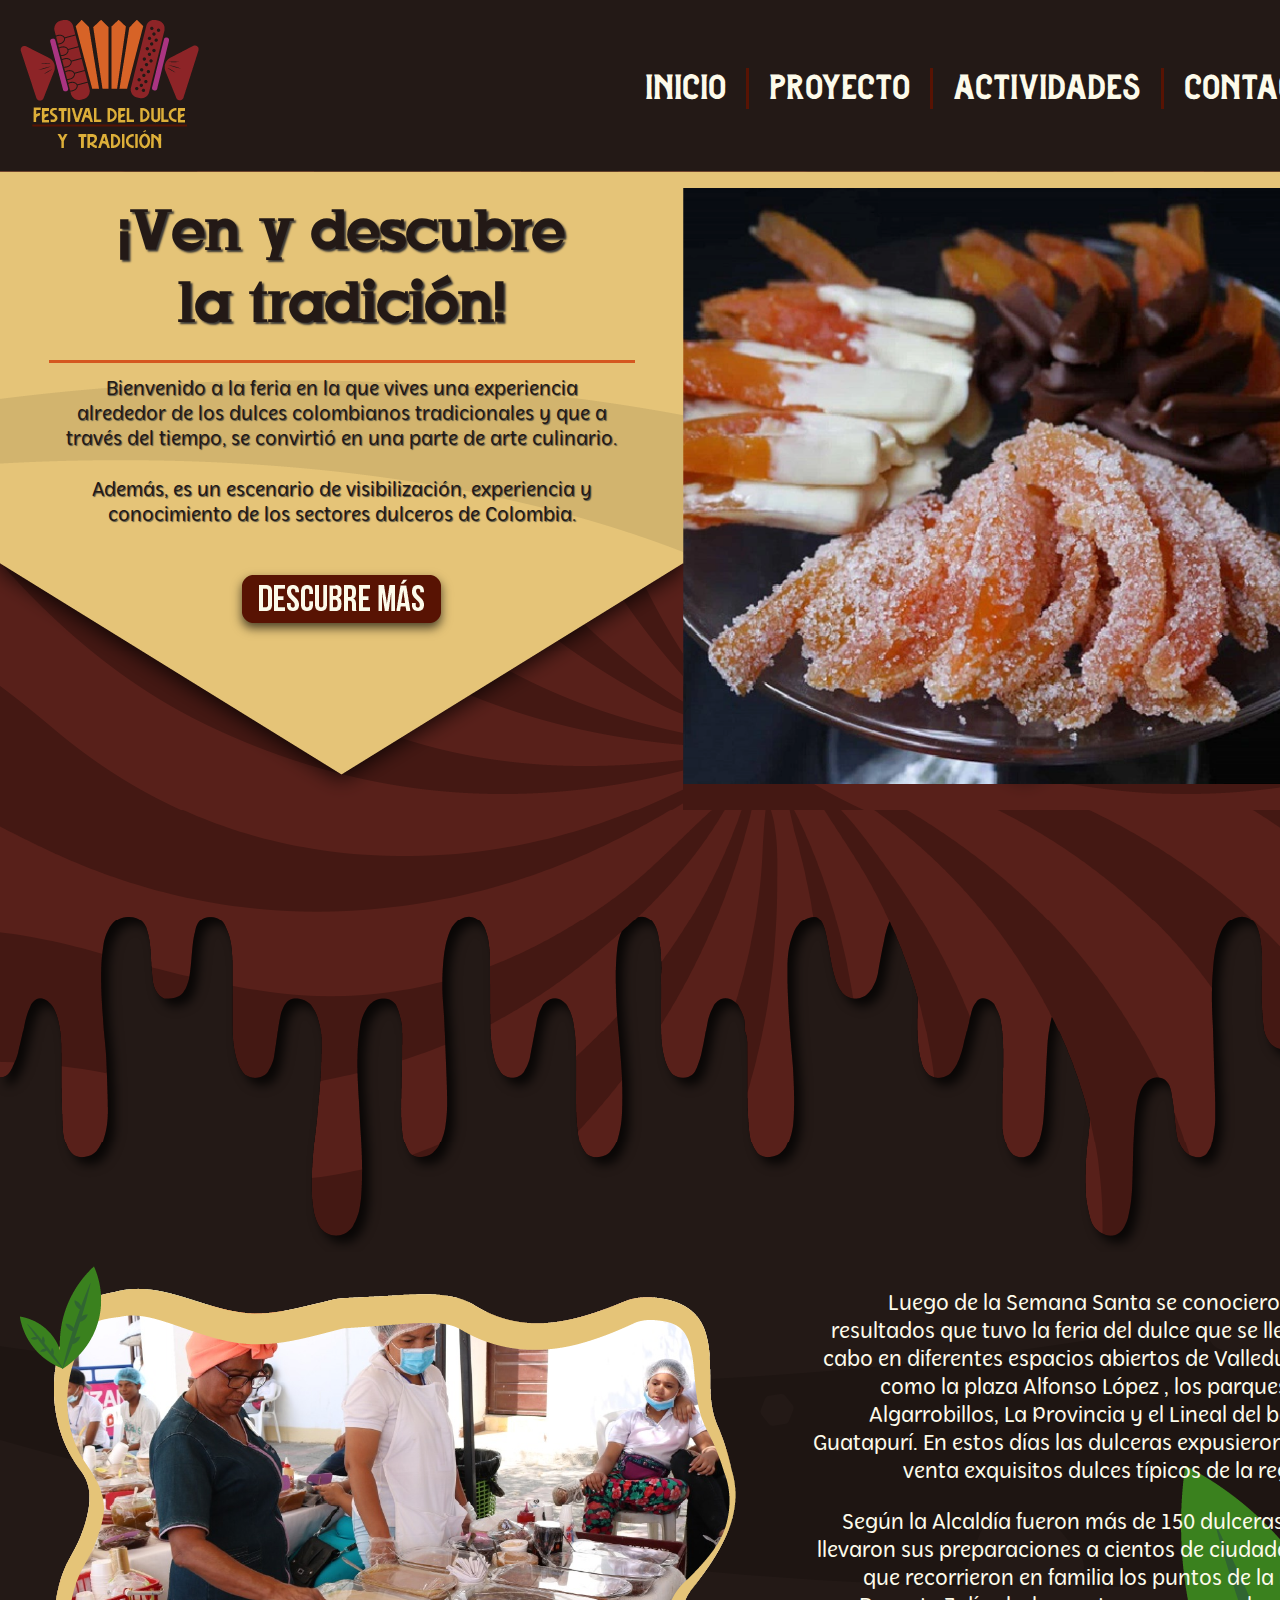
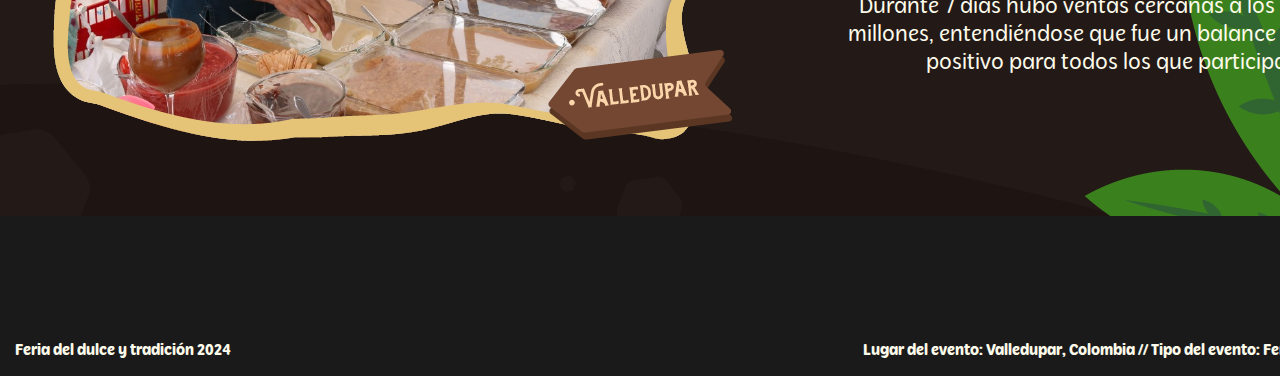
<file: index.html>
<!DOCTYPE html>
<html lang="en">
<head>
    <meta charset="UTF-8">
    <meta name="viewport" content="width=, initial-scale=1.0">
    <title>Feria del Dulce y Tradición</title>
    <link rel="stylesheet" href="CSS/estilos.css">
</head>






<body>
    <div class="efe">
        <header>
            <img src="Imagenes/logo.png" alt="">
            <nav>
                <ul>
                    <li>
                        <a href="index.html">inicio</a>
                    </li>
                    <li>
                        <a class="proyecto" href="FeriaProyecto.html">proyecto</a>
                    </li>
                    <li>
                        <a class="actividades" href="FeriaActividades.html">actividades</a>
                    </li>
                    <li>
                        <a class="contacto" href="FeriaContacto.html">contacto</a>
                    </li>
                </ul>
            </nav>

        </header>








        <main>
            <div>
                <h1 class="titdnh">¡Ven y descubre</h1>
                <h2 class="titdnh">la tradición!</h2>
                <p>
                    Bienvenido a la feria en la que vives una experiencia alrededor de los dulces colombianos tradicionales y que a través del tiempo, se convirtió en una parte de arte culinario.
                </p>
                <p class="texto2">
                    Además, es un escenario de visibilización, experiencia y conocimiento de los sectores dulceros de Colombia.
                </p>
                <a class="botondm" href="https://www.valledupar-cesar.gov.co/NuestraAlcaldia/SaladePrensa/Paginas/Feria-Dulce-y-Tradici%C3%B3n,-una-apuesta-del-gobierno-municipal-en-la-celebraci%C3%B3n-de-Semana-Santa.aspx"><img src="Imagenes/botondm.png" alt=""></a>
            </div>
            <div class="slider-frame">
                <ul>
                    <li><img src="Imagenes/carru1.png" alt=""></li>
                    <li><img src="Imagenes/carru2.png" alt=""></li>
                    <li><img src="Imagenes/carru3.png" alt=""></li>
                    <li><img src="Imagenes/carru4.png" alt=""></li>
                </ul>
            </div>

        </main>






        <section class="sect1">
            <img class="escu" src="Imagenes/escu.png" alt="">
        </section>   

        <section class="sect2"> 
            <div>
                <img src="Imagenes/principal2.png" alt="">
            </div>

            <div>
                <p>Luego de la Semana Santa se conocieron los resultados que tuvo la feria del dulce que se llevó a cabo en diferentes espacios abiertos de Valledupar, como la plaza Alfonso López ,  los parques Los Algarrobillos, La Provincia y el Lineal del barrio Guatapurí.  En estos días las dulceras expusieron a la venta exquisitos dulces típicos de la región. </p>
                <p>
                Según la Alcaldía fueron más de 150 dulceras que llevaron sus preparaciones a cientos de ciudadanos que recorrieron en familia los puntos de la ruta.
                Durante 7 días hubo ventas cercanas a los $276 millones, entendiéndose que fue un balance muy positivo para todos los que participaron. </p>

            </div>
        </section>








        <footer>
            <div>
                <p>Feria del dulce y tradición 2024</p>
            </div>
            <div>
                <p>Lugar del evento: Valledupar, Colombia //  Tipo del evento: Feria masiva</p>
            </div>

        </footer>
    </div>
</body>
</html>
</file>
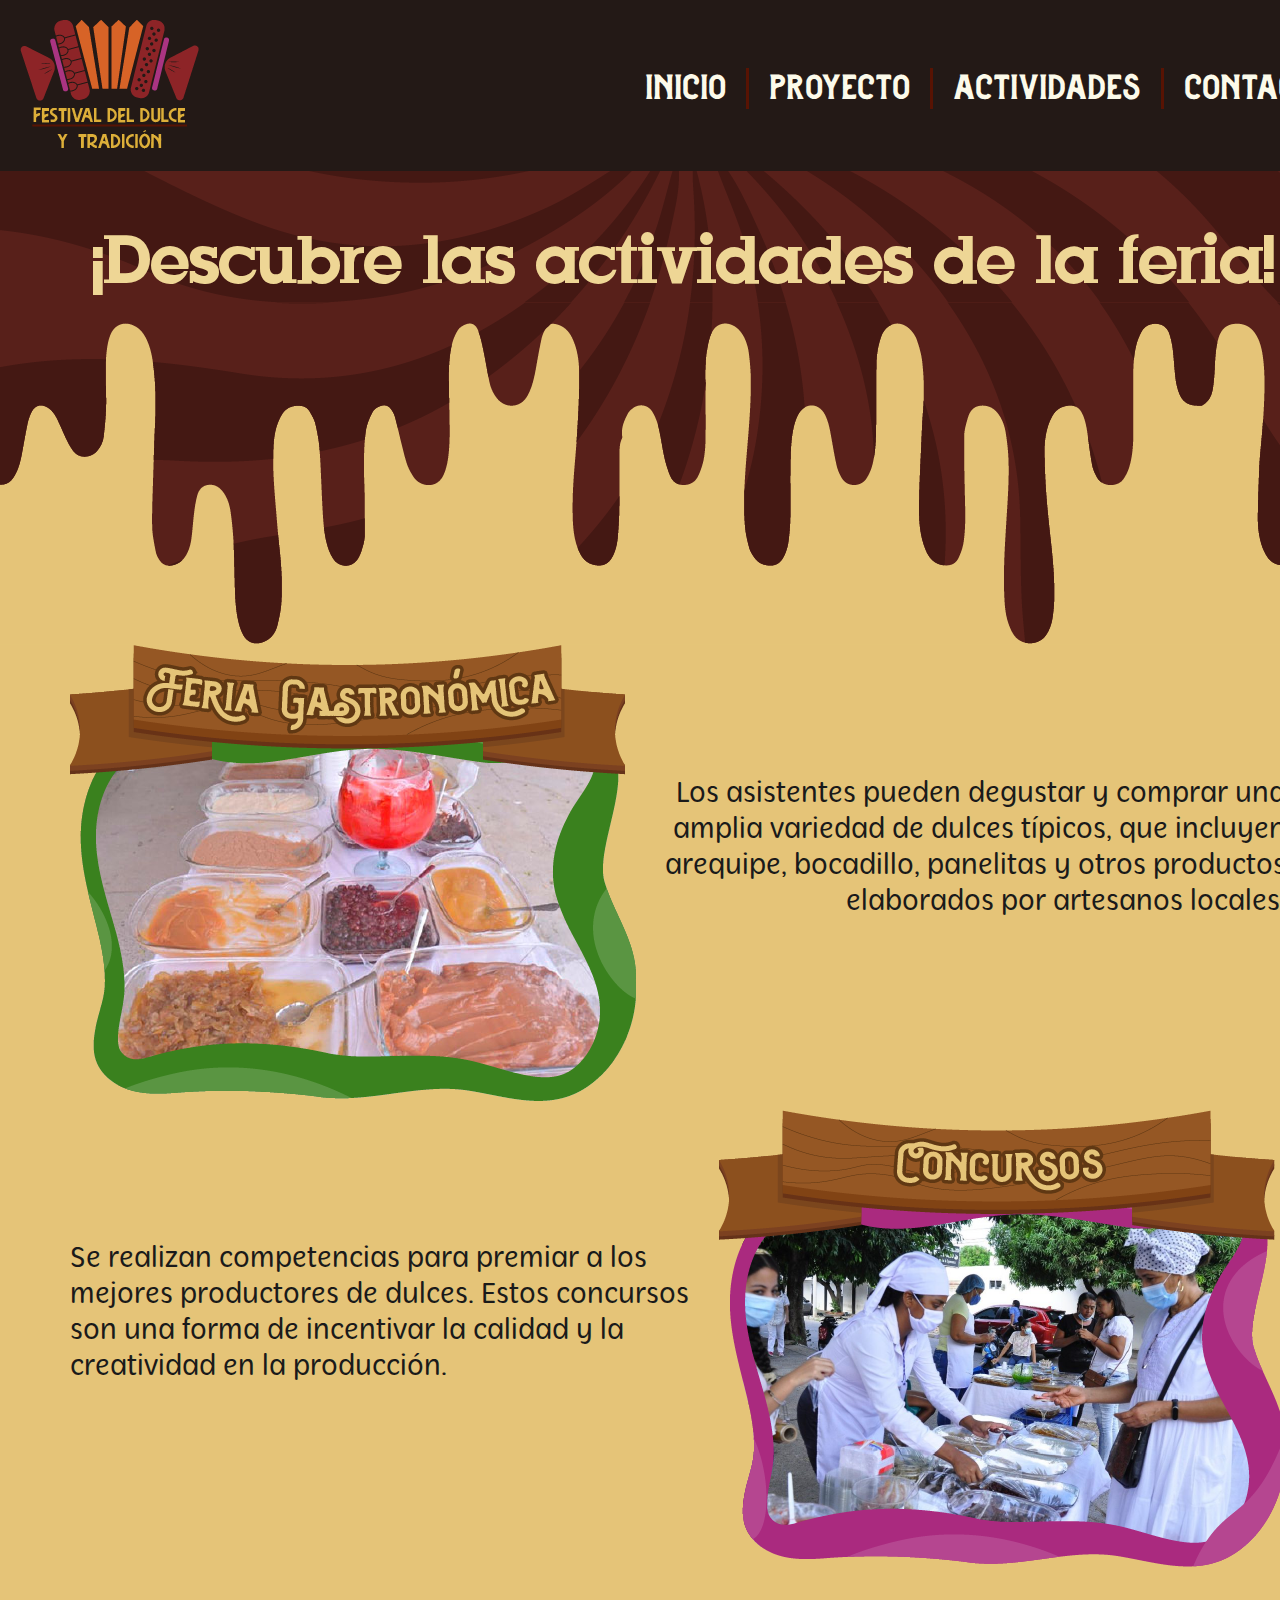
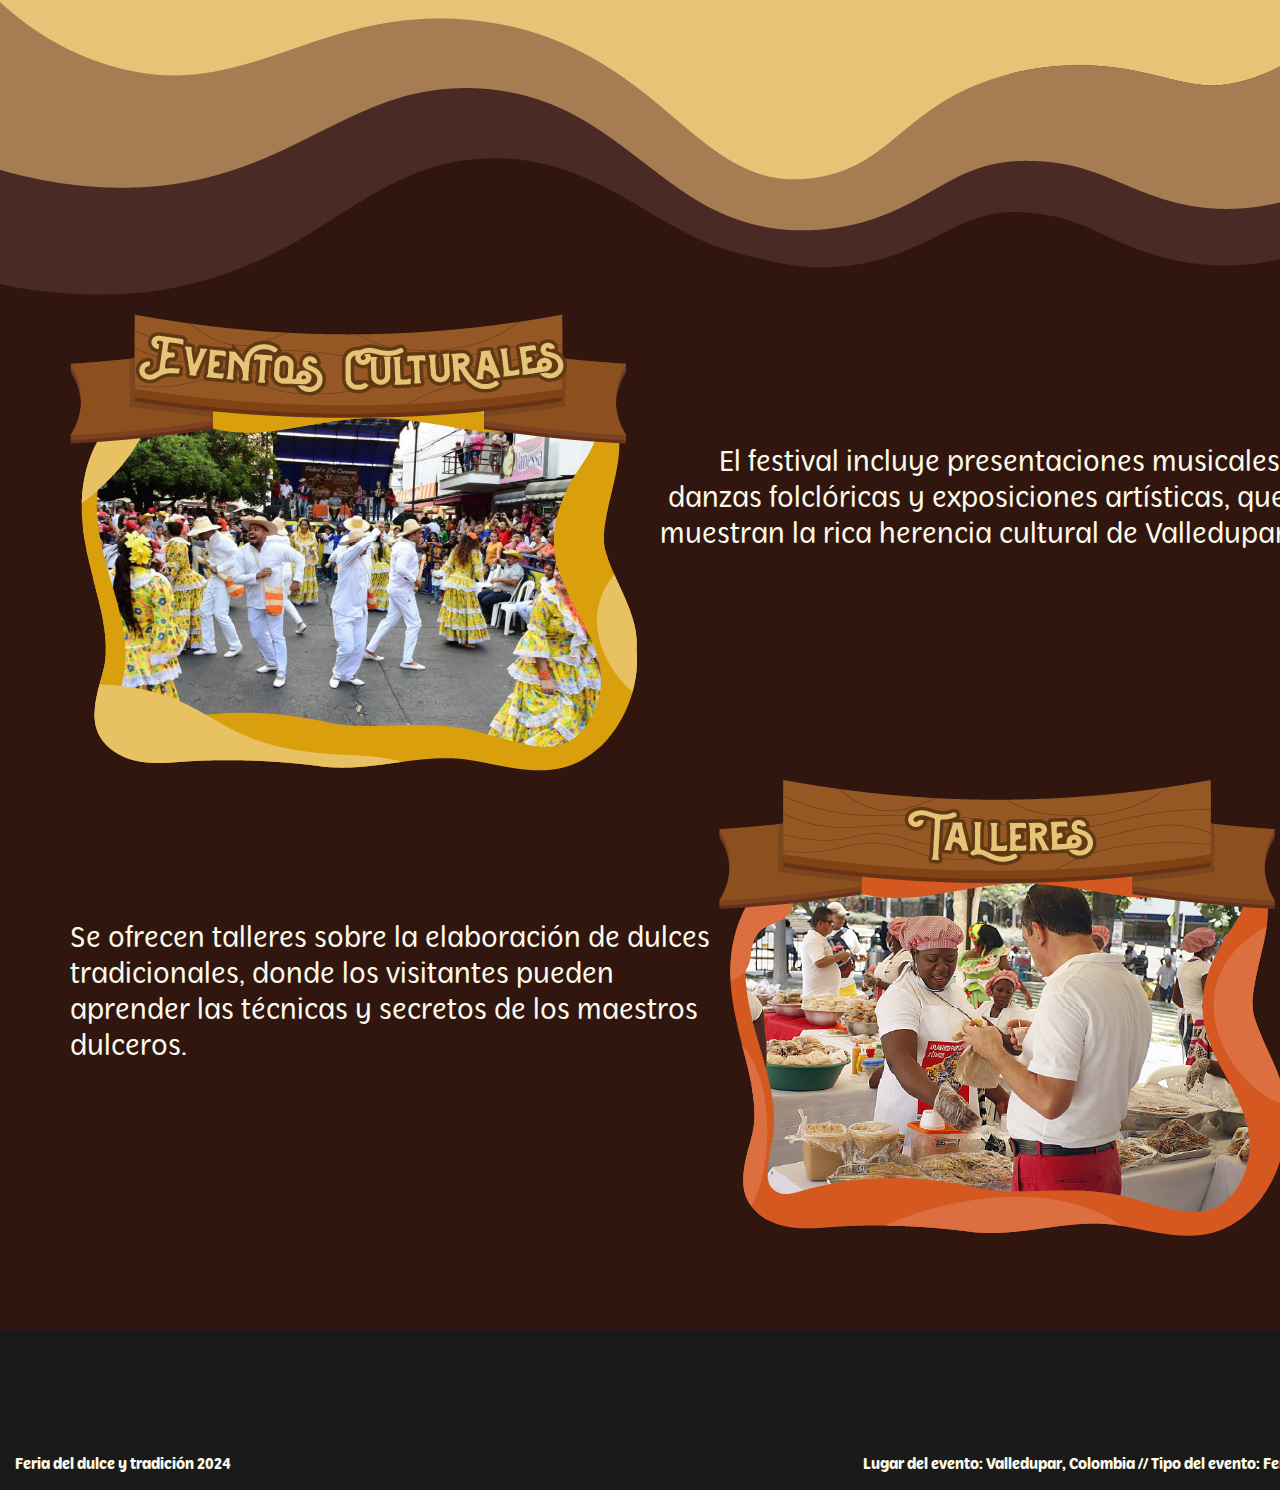
<file: FeriaActividades.html>
<!DOCTYPE html>
<html lang="en">
<head>
    <meta charset="UTF-8">
    <meta name="viewport" content="width=, initial-scale=1.0">
    <title>Feria Dulce y Tradición</title>
    <link rel="stylesheet" href="CSS/estilos3.css">
</head>






<body>
    <div class="efe">
        <header>
            <img src="Imagenes/logo.png" alt="">
            <nav>
                <ul>
                    <li>
                        <a href="index.html">inicio</a>
                    </li>
                    <li>
                        <a class="proyecto" href="FeriaProyecto.html">proyecto</a>
                    </li>
                    <li>
                        <a class="actividades" href="FeriaActividades.html">actividades</a>
                    </li>
                    <li>
                        <a class="contacto" href="FeriaContacto.html">contacto</a>
                    </li>
                </ul>
            </nav>

        </header>





        <section class="titulo">
            <h1>
                ¡Descubre las actividades de la feria!
            </h1>
        </section>

        <section class="fonvacio">
            <img src="Imagenes/fondoact2.png" alt="">

        </section>






        <section class="fega">
                    <div>
                        <img src="Imagenes/fega.png" alt="">
                    </div>
                    <div>
                        <p>
                            Los asistentes pueden degustar y comprar una amplia variedad 
                            de dulces típicos, que incluyen arequipe, bocadillo, panelitas y otros productos 
                            elaborados por artesanos locales.
                        </p>
                    </div>
        </section>


        <section class="conc">
            <div>
                <p>
                    Se realizan competencias para premiar a los mejores productores de 
                    dulces. Estos concursos son una forma de incentivar la calidad y la creatividad en la 
                    producción.
                </p>
            </div>
            <div>
                <img src="Imagenes/conc.png" alt="">
            </div>
        </section>


        <section>
            <img src="Imagenes/fondoact3.png" alt="">
        </section>


        <section class="evcu">
            <div>
                <img src="Imagenes/evcu.png" alt="">
            </div>
            <div>
                <p>
                    El festival incluye presentaciones musicales, danzas folclóricas y 
                    exposiciones artísticas, que muestran la rica herencia cultural de Valledupar
                </p>
            </div>
</section>


<section class="tall">
    <div>
        <p>
            Se ofrecen talleres sobre la elaboración de dulces tradicionales, donde los 
            visitantes pueden aprender las técnicas y secretos de los maestros dulceros.
        </p>
    </div>
    <div>
        <img src="Imagenes/tall.png" alt="">
    </div>
</section>


        </main>





    


        <footer>
            <div>
                <p>Feria del dulce y tradición 2024</p>
            </div>
            <div>
                <p>Lugar del evento: Valledupar, Colombia //  Tipo del evento: Feria masiva</p>
            </div>

        </footer>
    </div>
</body>
</html>
</file>
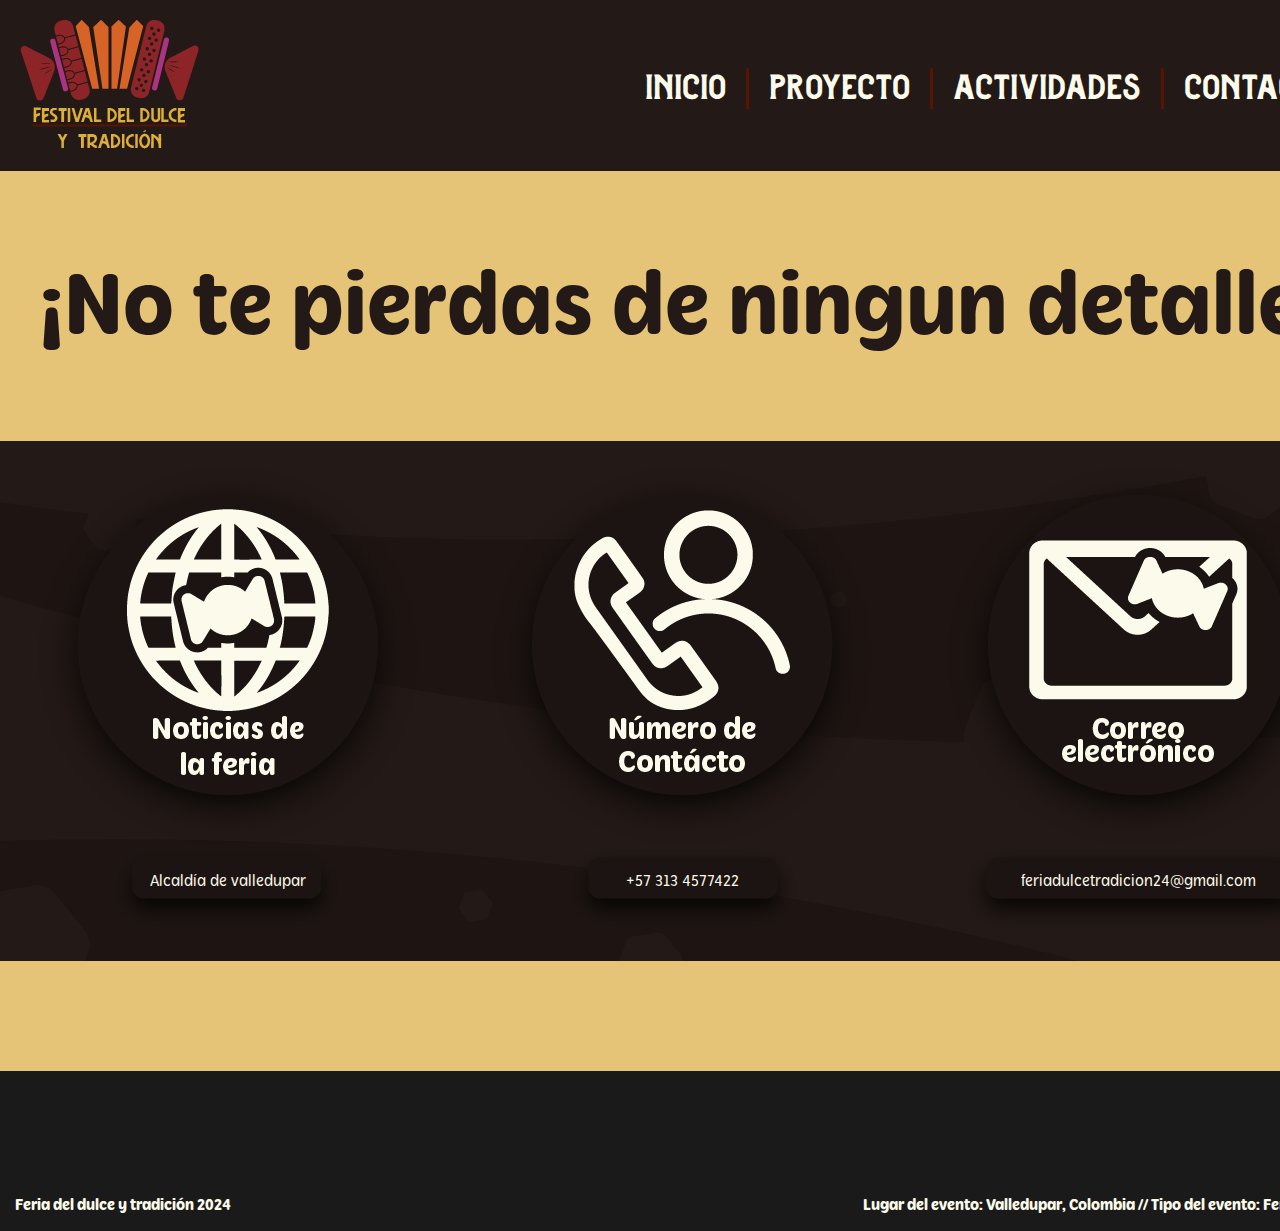
<file: FeriaContacto.html>
<!DOCTYPE html>
<html lang="en">
<head>
    <meta charset="UTF-8">
    <meta name="viewport" content="width=, initial-scale=1.0">
    <title>Feria Dulce y Tradición</title>
    <link rel="stylesheet" href="CSS/estilos4.css">
</head>






<body>
    <div class="efe">
        <header>
            <img src="Imagenes/logo.png" alt="">
            <nav>
                <ul>
                    <li>
                        <a href="index.html">inicio</a>
                    </li>
                    <li>
                        <a class="proyecto" href="FeriaProyecto.html">proyecto</a>
                    </li>
                    <li>
                        <a class="actividades" href="FeriaActividades.html">actividades</a>
                    </li>
                    <li>
                        <a class="contacto" href="FeriaContacto.html">contacto</a>
                    </li>
                </ul>
            </nav>

        </header>

        <section>
            <h1>¡No te pierdas de ningun detalle!</h1>
        </section>

        <main>
            <div>
                <a href="https://valledupar-cesar.gov.co/NuestraAlcaldia/SaladePrensa/Paginas/Feria-Dulce-y-Tradici%C3%B3n-dej%C3%B3-m%C3%A1s-de-$180-millones-en-ventas-.aspx"><img src="Imagenes/noti.png" alt=""></a>
                <p>Alcaldía de valledupar</p>
            </div>
            <div>
                <img src="Imagenes/num.png" alt="">
                <p>+57 313 4577422</p>
            </div>
            <div class="corr">
                <img src="Imagenes/corr.png" alt="">
                <p>feriadulcetradicion24@gmail.com</p>
            </div>
        </main>

        <section class="vacio">

        </section>








        <footer>
            <div>
                <p>Feria del dulce y tradición 2024</p>
            </div>
            <div>
                <p>Lugar del evento: Valledupar, Colombia //  Tipo del evento: Feria masiva</p>
            </div>

        </footer>
    </div>
</body>
</html>
</file>
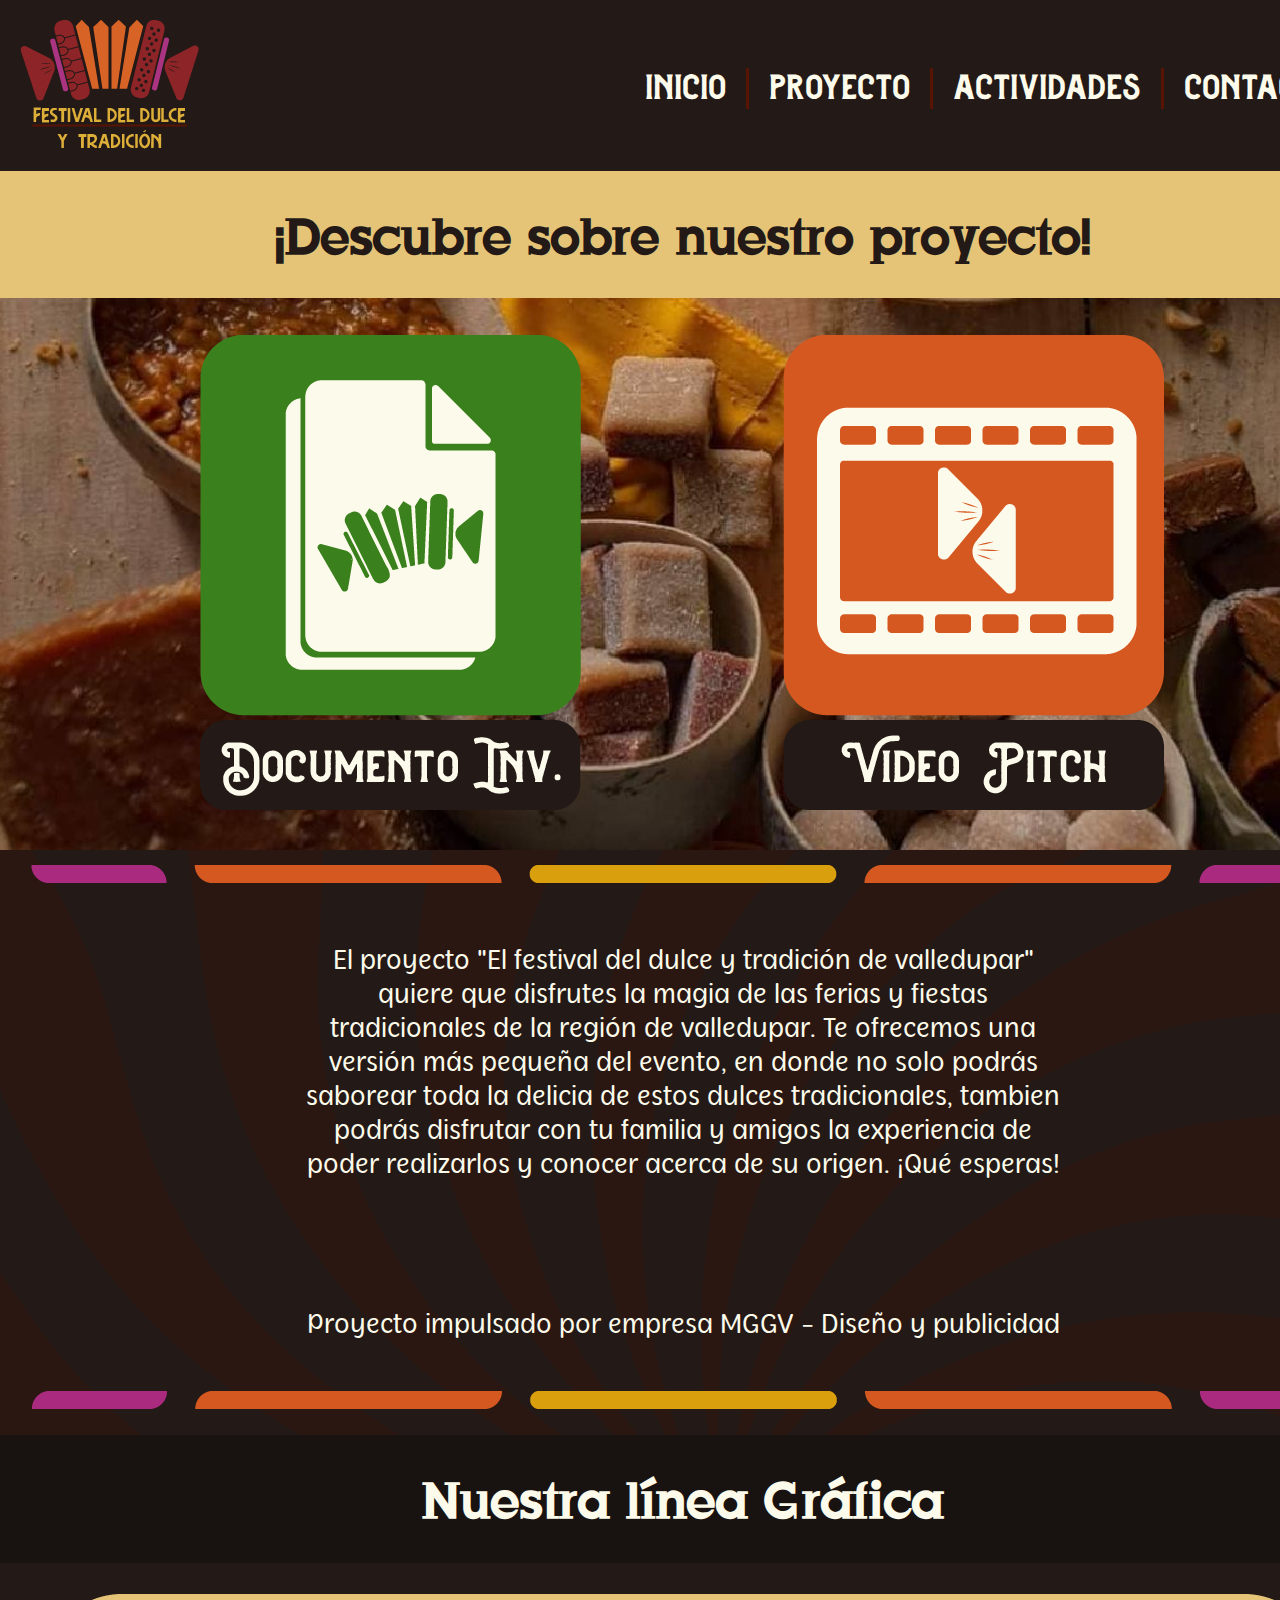
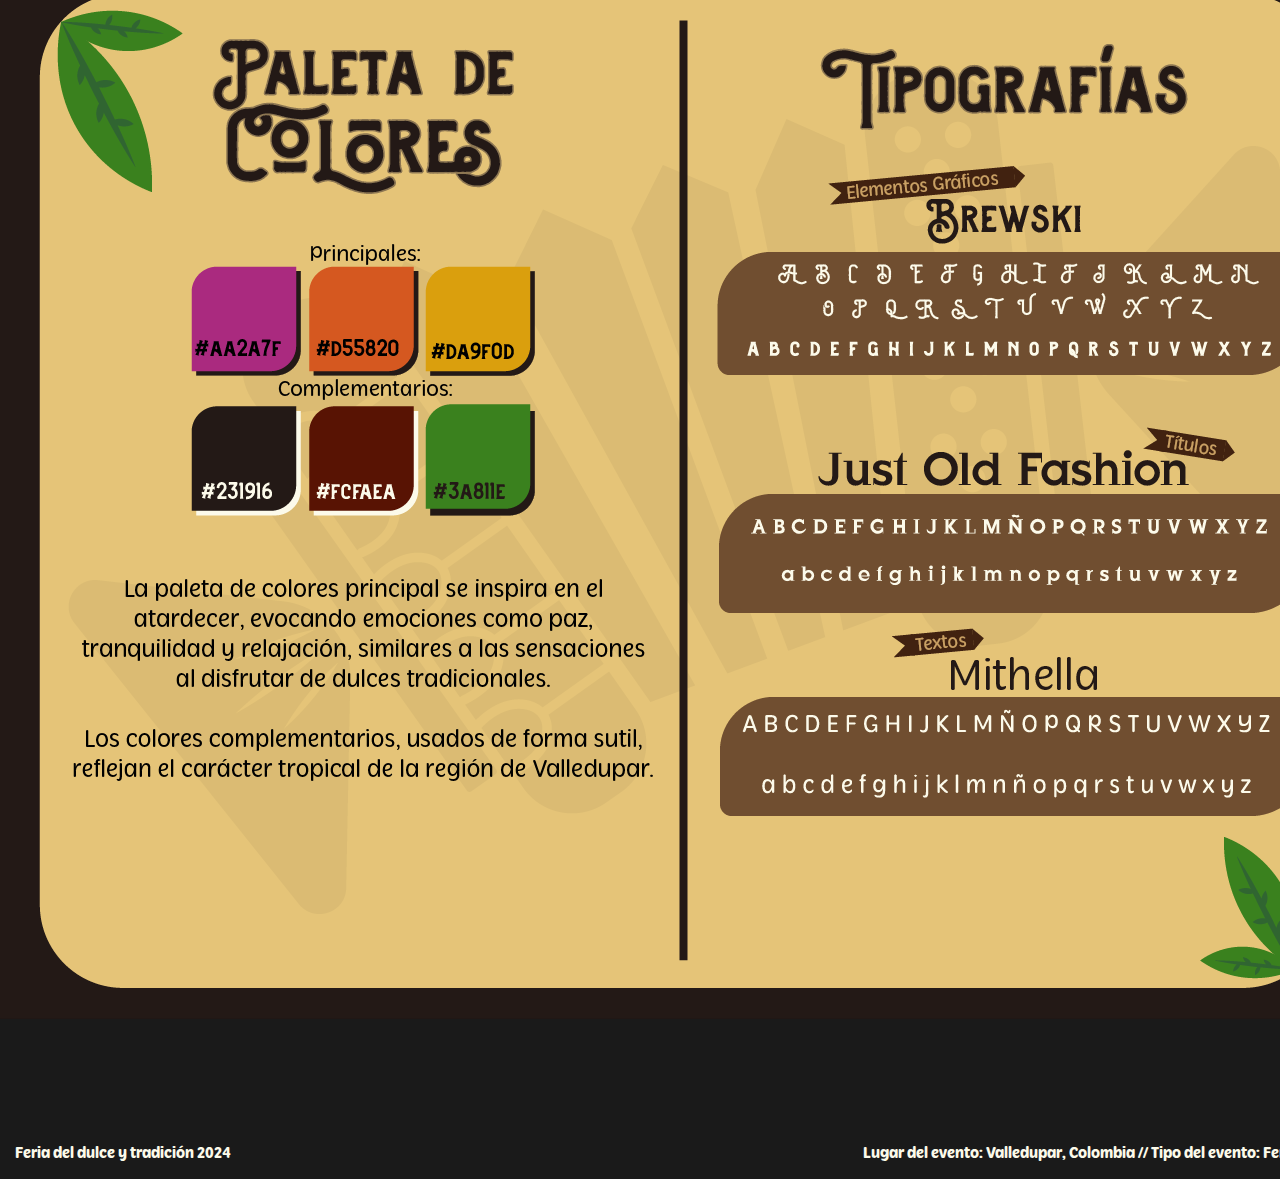
<file: FeriaProyecto.html>
<!DOCTYPE html>
<html lang="en">
<head>
    <meta charset="UTF-8">
    <meta name="viewport" content="width=, initial-scale=1.0">
    <title>Feria Dulce y Tradición</title>
    <link rel="stylesheet" href="CSS/estilos2.css">
</head>






<body>
    <div class="efe">
        <header>
            <img src="Imagenes/logo.png" alt="">
            <nav>
                <ul>
                    <li>
                        <a href="index.html">inicio</a>
                    </li>
                    <li>
                        <a class="proyecto" href="FeriaProyecto.html">proyecto</a>
                    </li>
                    <li>
                        <a class="actividades" href="FeriaActividades.html">actividades</a>
                    </li>
                    <li>
                        <a class="contacto" href="FeriaContacto.html">contacto</a>
                    </li>
                </ul>
            </nav>






        </header>

        <section>
                <h1>¡Descubre sobre nuestro proyecto!</h1>
        </section>

        <section class="sect1">
            <div>
                <a class="botondm" href="https://drive.google.com/file/d/180hgvEtvkla8HbT-ulQ73cW2UBduKIvC/view?usp=drive_link"><img src="Imagenes/doc.png" alt=""></a>
                <a class="botondm" href="https://drive.google.com/file/d/180hgvEtvkla8HbT-ulQ73cW2UBduKIvC/view?usp=drive_link"><img src="Imagenes/doc1.png" alt=""></a>
            </div>

            <div>
                <a class="botondm" href="https://youtu.be/8gFp5uTSkWE"><img src="Imagenes/vid.png" alt=""></a>
                <a class="botondm" href="https://youtu.be/8gFp5uTSkWE"><img src="Imagenes/vid1.png" alt=""></a>
            </div>
        </section>
        <section class="sect3">
            <p>
                El proyecto "El festival del dulce y tradición de valledupar" quiere que disfrutes la magia de las ferias y fiestas tradicionales de la región de valledupar. Te ofrecemos una versión más pequeña del evento, en donde no solo podrás saborear toda la delicia de estos dulces tradicionales, tambien podrás disfrutar con tu familia y amigos la experiencia de poder realizarlos y conocer acerca de su origen. ¡Qué esperas!
            </p>

            <p>
                Proyecto impulsado por empresa MGGV - Diseño y publicidad
            </p>
        </section>

        <section class="sect2">
            <h1>Nuestra línea Gráfica</h1>
            <img src="Imagenes/lineagrafica.png" alt="">
    </section>









        <main>
            <div>

            </div>
            <div>

            </div>
        </main>

        <footer>
            <div>
                <p>Feria del dulce y tradición 2024</p>
            </div>
            <div>
                <p>Lugar del evento: Valledupar, Colombia //  Tipo del evento: Feria masiva</p>
            </div>

        </footer>
    </div>
</body>
</html>
</file>
<file: CSS/estilos.css>
@font-face {
    font-family: 'brewski'; src: url('../fuentes/Brewski-Original.otf');
    font-weight: normal;
    font-style: normal;
}

@font-face {
    font-family: 'jol'; src: url('../fuentes/JustOldFashion.ttf');
    font-weight: normal;
    font-style: normal;
}

@font-face {
    font-family: 'mith1'; src: url('../fuentes/Mithella-Regular.otf');
    font-weight: normal;
    font-style: normal;
}

@font-face {
    font-family: 'mith2'; src: url('../fuentes/Mithella-Bold.otf');
    font-weight: bold;
    font-style: bold;
}









body{
    background-color: #180B08;
    margin: 0;
}
.efe{
    width: 1366px;
    margin: 0 auto;
}






header{
    padding: 20px 15px 15px 20px;
    background-color: #231916;
    display: flex;
    justify-content: space-between;
    align-items: center;
}
nav ul{
    list-style: none;
    display: flex;
    padding: 0;
}
nav a{
    padding: 2px 20px;
    border-right: 3px #581303 solid;
    display: block;
    color: #FCFAEA;
    font-size: 42px;
    font-family: "brewski", sans-serif;
    text-decoration: none;
    transition: all 0.3s;
}
nav a:hover{
    color: #DA9F0D;
    font-weight: bold;
}
nav .contacto{
    border-right: 0px;
}
nav .contacto:hover{
    color: #3A811E;
    font-weight: bold;
}
nav .proyecto:hover{
    color: #D55820;
    font-weight: bold;
}
nav .actividades:hover{
    color: #AA2A7F;
    font-weight: bold;
}








.titdnh{
    font-family: 'jol', sans-serif;
    color: #231916;
    font-size: 55px;
    text-shadow: 2px 2px 2px #353434;
    text-align: center;
    margin: 0;
}
div h1{
    padding-top: 20px;
}
div h2{
    padding-bottom: 25px;
}
main{
    display: grid;
    grid-template-columns: 1fr 1fr;
    height: 639.3px;
}
main p{
    color: #231916;
    font-family: "mith1", sans-serif;
    font-size: 21px;
    font-weight: 550;
    text-shadow: 1px 1px 1px #525243 ;
    width: 560px;
    margin: 0 auto;
    text-align:center;
    padding: 13px;
    border-top: 3px #D55820 solid;
}
.texto2{
    border-top: 0px;
}
main div{
    background-image: url(../Imagenes/fondoder1.png);
}
main a{
    display: flex;
    justify-content: center;
    padding-top: 25px;
    width: 229px;
    margin: auto;
}
.slider-frame{
    width: 710;
    height: auto;
    overflow: hidden;
}

.slider-frame ul{
    display: flex;
    padding: 0;
    width: 400%;
    animation: slide 16s infinite ease-in-out;
}

@keyframes slide{
    0%{margin-left: 0%;}
    20%{margin-left: 0%;}

    25%{margin-left: -100%;}
    45%{margin-left: -100%;}

    50%{margin-left: -200%;}
    70%{margin-left: -200%;}

    75%{margin-left: -300%;}
    95%{margin-left: -300%;}
}

.slider-frame li{
    list-style: none;
    width: 100%;
}

.slider-frame img{
    width: 100%;
}











.sect1{
    background-color: #231916;
}
.escu{
    justify-self: center;
}




.sect2{
    height: 560px;
    background-color: #231916;
    background-image: url(../Imagenes/fondomain1.png);
    display: grid;
    grid-template-columns: 1fr 1fr;
}
.sect2 div{
    text-align: right;
    padding: 10px 40px 10px 20px;
    font-family: "mith1", sans-serif;
    font-size: 23px;
    color: #FCFAEA;

}









footer{
    background-color: #1A1A1A;
    height: 150px;
    display: flex;
    justify-content: space-between;
    align-items: flex-end;
    font-family: "mith2", sans-serif;
    color: #FCFAEA;
    padding: 10px 15px 0 15px;
}
</file>
<file: CSS/estilos3.css>
@font-face {
    font-family: 'brewski'; src: url('../fuentes/Brewski-Original.otf');
    font-weight: normal;
    font-style: normal;
}

@font-face {
    font-family: 'jol'; src: url('../fuentes/JustOldFashion.ttf');
    font-weight: normal;
    font-style: normal;
}

@font-face {
    font-family: 'mith1'; src: url('../fuentes/Mithella-Regular.otf');
    font-weight: normal;
    font-style: normal;
}

@font-face {
    font-family: 'mith2'; src: url('../fuentes/Mithella-Bold.otf');
    font-weight: bold;
    font-style: bold;
}










body{
    background-color: #180B08;
    margin: 0;
}
.efe{
    width: 1366px;
    margin: 0 auto;
}






header{
    padding: 20px 15px 15px 20px;
    background-color: #231916;
    display: flex;
    justify-content: space-between;
    align-items: center;
}
nav ul{
    list-style: none;
    display: flex;
    padding: 0;
}
nav a{
    padding: 2px 20px;
    border-right: 3px #581303 solid;
    display: block;
    color: #FCFAEA;
    font-size: 42px;
    font-family: "brewski", sans-serif;
    text-decoration: none;
    transition: all 0.3s;
}
nav a:hover{
    color: #DA9F0D;
    font-weight: bold;
}
nav .contacto{
    border-right: 0px;
}
nav .contacto:hover{
    color: #3A811E;
    font-weight: bold;
}
nav .proyecto:hover{
    color: #D55820;
    font-weight: bold;
}
nav .actividades:hover{
    color: #AA2A7F;
    font-weight: bold;
}






.titulo{
    display: flex;
    justify-content: center;
    text-align: center;
    font-size: 32px;
    font-family: "jol", sans-serif;
    background-image: url(../Imagenes/fondoact1.png);
    color: #EED695;
    height: 131px;
}






section{
    display: flex;
    color: #1A1A1A;
    font-family: "brewski", sans-serif;
    background-color: #E5C478;
}

.fega{
    padding-left: 70px;
    padding-right: 80px;
    font-family: "mith1", sans-serif;
    text-align: right;
    font-size: 30px;

}
.fega p{
    padding-top: 100px;
}




.conc{
    padding-left: 70px;
    padding-right: 80px;
    font-family: "mith1", sans-serif;
    text-align: left;
    font-size: 30px;

}
.conc p{
    padding-top: 100px;
}





.evcu{
    background-color: #311610;
    color: #FCFAEA;
    padding-left: 70px;
    padding-right: 80px;
    font-family: "mith1", sans-serif;
    text-align: right;
    font-size: 30px;

}
.evcu p{
    padding-top: 100px;
}




.tall{
    height: 550px;
    color: #FCFAEA;
    background-color: #311610;
    padding-left: 70px;
    padding-right: 80px;
    font-family: "mith1", sans-serif;
    text-align: left;
    font-size: 30px;

}
.tall p{
    padding-top: 110px;
}









footer{
    background-color: #1A1A1A;
    height: 150px;
    display: flex;
    justify-content: space-between;
    align-items: flex-end;
    font-family: "mith2", sans-serif;
    color: #FCFAEA;
    padding: 10px 15px 0 15px;
}
</file>
<file: CSS/estilos4.css>
@font-face {
    font-family: 'brewski'; src: url('../fuentes/Brewski-Original.otf');
    font-weight: normal;
    font-style: normal;
}

@font-face {
    font-family: 'jol'; src: url('../fuentes/JustOldFashion.ttf');
    font-weight: normal;
    font-style: normal;
}

@font-face {
    font-family: 'mith1'; src: url('../fuentes/Mithella-Regular.otf');
    font-weight: normal;
    font-style: normal;
}

@font-face {
    font-family: 'mith2'; src: url('../fuentes/Mithella-Bold.otf');
    font-weight: bold;
    font-style: bold;
}










body{
    background-color: #180B08;
    margin: 0;
}
.efe{
    width: 1366px;
    margin: 0 auto;
}








header{
    padding: 20px 15px 15px 20px;
    background-color: #231916;
    display: flex;
    justify-content: space-between;
    align-items: center;
}
nav ul{
    list-style: none;
    display: flex;
    padding: 0;
}
nav a{
    padding: 2px 20px;
    border-right: 3px #581303 solid;
    display: block;
    color: #FCFAEA;
    font-size: 42px;
    font-family: "brewski", sans-serif;
    text-decoration: none;
    transition: all 0.3s;
}
nav a:hover{
    color: #DA9F0D;
    font-weight: bold;
}
nav .contacto{
    border-right: 0px;
}
nav .contacto:hover{
    color: #3A811E;
    font-weight: bold;
}
nav .proyecto:hover{
    color: #D55820;
    font-weight: bold;
}
nav .actividades:hover{
    color: #AA2A7F;
    font-weight: bold;
}







section{
    display: flex;
    height: 270px;
    background-color: #E5C478;
    text-align: center;
    align-items: center;
    justify-content: center;
    color: #231916;
    font-family: "mith2", sans-serif;
    font-size: 45px;
}






main{
    height: 500px;
    background-color: #231916;
    display: flex;
    justify-content: space-around;
    padding-top: 20px;
    color: #FCFAEA;
    font-family: "mith1", sans-serif;
    text-align: center;
    background-image: url(../Imagenes/fondocon1.png);
}

.vacio{
    height: 110px;
}









footer{
    background-color: #1A1A1A;
    height: 150px;
    display: flex;
    justify-content: space-between;
    align-items: flex-end;
    font-family: "mith2", sans-serif;
    color: #FCFAEA;
    padding: 10px 15px 0 15px;
}
</file>
<file: CSS/estilos2.css>
@font-face {
    font-family: 'brewski'; src: url('../fuentes/Brewski-Original.otf');
    font-weight: normal;
    font-style: normal;
}

@font-face {
    font-family: 'jol'; src: url('../fuentes/JustOldFashion.ttf');
    font-weight: normal;
    font-style: normal;
}

@font-face {
    font-family: 'mith1'; src: url('../fuentes/Mithella-Regular.otf');
    font-weight: normal;
    font-style: normal;
}

@font-face {
    font-family: 'mith2'; src: url('../fuentes/Mithella-Bold.otf');
    font-weight: bold;
    font-style: bold;
}









body{
    background-color: #180B08;
    margin: 0;
}
.efe{
    width: 1366px;
    margin: 0 auto;
}








header{
    padding: 20px 15px 15px 20px;
    background-color: #231916;
    display: flex;
    justify-content: space-between;
    align-items: center;
}
nav ul{
    list-style: none;
    display: flex;
    padding: 0;
}
nav a{
    padding: 2px 20px;
    border-right: 3px #581303 solid;
    display: block;
    color: #FCFAEA;
    font-size: 42px;
    font-family: "brewski", sans-serif;
    text-decoration: none;
    transition: all 0.3s;
}
nav a:hover{
    color: #DA9F0D;
    font-weight: bold;
}
nav .contacto{
    border-right: 0px;
}
nav .contacto:hover{
    color: #3A811E;
    font-weight: bold;
}
nav .proyecto:hover{
    color: #D55820;
    font-weight: bold;
}
nav .actividades:hover{
    color: #AA2A7F;
    font-weight: bold;
}







section{
    display: grid;
    background-color: #E5C478;
    justify-content: center;
}
section h1{
    color: #231916;
    font-size: 48px;
    font-family: "jol", sans-serif;
}





.sect1{
    align-items: center;
    align-content: center;
    padding-left: 200px;
    grid-template-columns: 1fr 1fr;
    height: 552px;
    background-image: url(../Imagenes/fondopro1.png);
}







.sect2{
    text-align: center;
    display: grid;
    background-color: #181210;
    justify-content: center;
}
.sect2 h1{
    color: #FCFAEA;
    font-size: 48px;
    font-family: "jol", sans-serif;
}



.sect3{
    text-align: center;
    display: grid;
    background-color: #231916;
    color: #FCFAEA;
    font-size: 28px;
    font-family: "mith1", sans-serif;
    height: 450px;
    padding-top: 65px;
    padding-bottom: 70px;
    background-image: url(../Imagenes/fondopro2.png);

}
.sect3 p{
    padding-bottom: 70px;
    width: 760px;
}





main{
    display: grid;
    background-color: #E5C478;
}








footer{
    background-color: #1A1A1A;
    height: 150px;
    display: flex;
    justify-content: space-between;
    align-items: flex-end;
    font-family: "mith2", sans-serif;
    color: #FCFAEA;
    padding: 10px 15px 0 15px;
}
</file>
